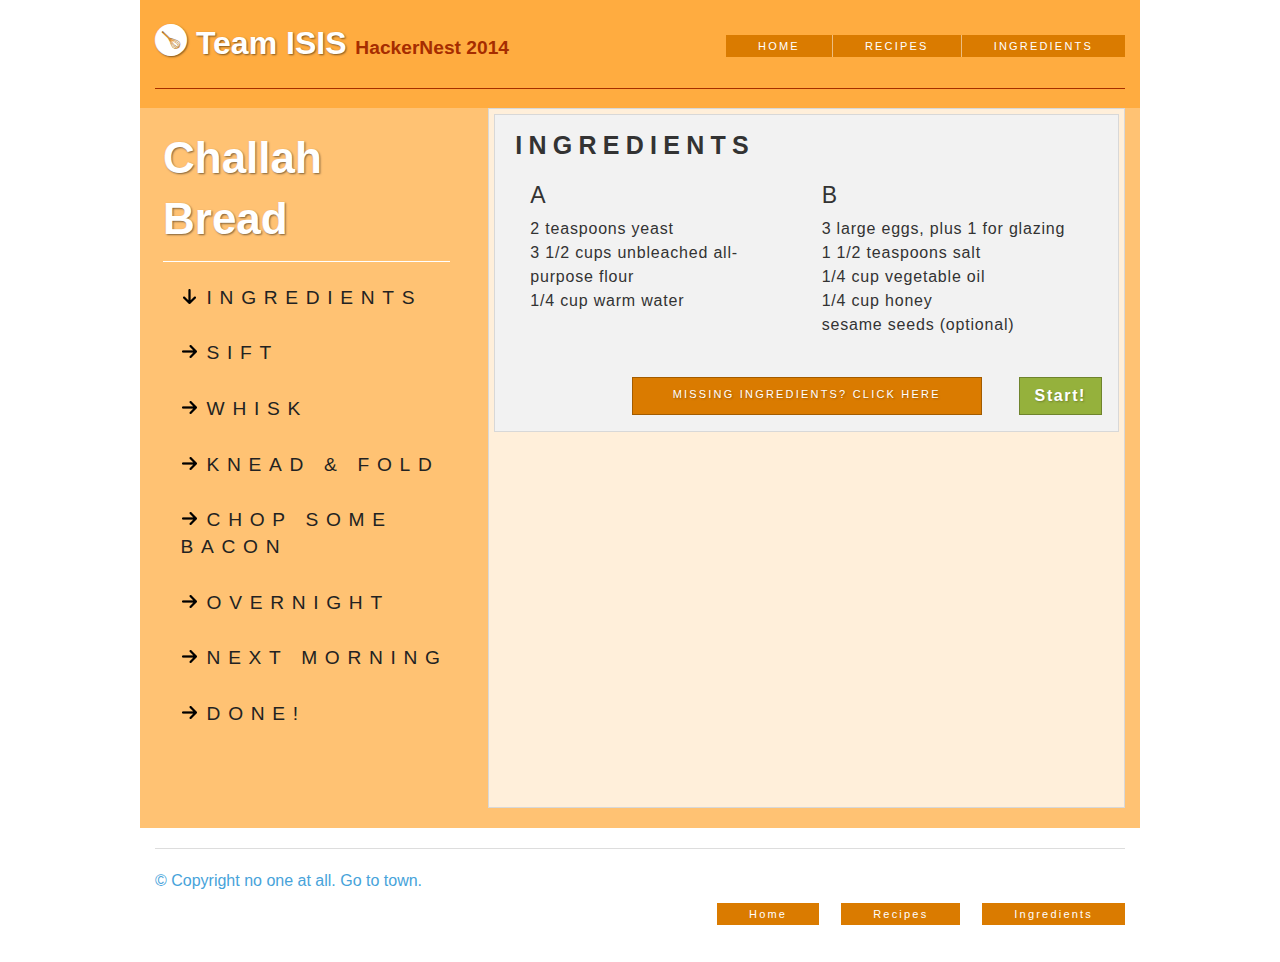
<file: index.html>
<!doctype html>
<html class="no-js" lang="en">
<head>
    <meta charset="utf-8" />
    <meta http-equiv="X-UA-Compatible" content="IE=edge,chrome=1">
    <meta name="viewport" content="width=device-width, initial-scale=1.0" />
    <title>Team ISIS</title>
    <link rel="stylesheet" href="css/foundation.css" />
    <link rel="stylesheet" href="css/foundation.min.css" />
    <link rel="stylesheet" href="css/normalize.css" />
    <link rel="stylesheet" type="text/css" href="NestedAccordion/css/default.css" />
    <link rel="stylesheet" type="text/css" href="NestedAccordion/css/component.css" />
    <link rel="stylesheet" href="css/custom.css" />
    <link rel="stylesheet" href="css/custom-two.css" />


    <script src="js/vendor/modernizr.js"></script>
</head>
<body>

<div id="yellowpages-modal" class="reveal-modal" data-reveal>
    <h2>Searching Yellow Pages...</h2>
    <div id="yellowpages-results">Retrieving your location...</div>
    <a class="close-reveal-modal">&#215;</a>
</div>

<!-- Nav Bar -->

<div class="row" id="isis-header-div">
    <a href="#top"></a>
    <div class="large-12 columns">
        <div class="nav-bar right">
            <ul class="button-group">
                <li><a href="#" class="button">Home</a></li>
                <li><a href="#" class="button">Recipes</a></li>
                <li><a href="#" class="button">Ingredients</a></li>
            </ul>
        </div>
        <h1><span class="isis-foods-nocircle-whisk-nocircle"></span> Team ISIS <small>HackerNest 2014</small></h1>
        <hr />
    </div>
</div>

<!-- End Nav -->


<div class="row isis" id="main-content">

<!-- End Header, Body, Footer -->

<!-- Sidebar -->

<aside class="large-4 small-5 columns">
    <ul id="cbp-ntaccordion" class="cbp-ntaccordion">

        <div class="recipe-header">
            <a href="#recipe-header"><h3>Challah Bread</h3></a>
        </div>

        <ul class="">
            <li id="ingredients-nav">
                <h4 class="nav selected">Ingredients</h4>
            </li>
            <li id="sift-nav">
                <h4 class="nav">Sift</h4>
            </li>
            <li id="whisk-nav">
                <h4 class="nav">Whisk</h4>
            </li>
            <li id="knead-nav">
                <h4 class="nav">Knead &amp; Fold</h4>
            </li>
			<li id="chop-nav">
				<h4 class="nav">Chop some Bacon</h4>
			</li>
			<li id="overnight-nav">
				<h4 class="nav">Overnight</h4>
			</li>
			<li id="nextmorning-nav">
				<h4 class="nav">Next Morning</h4>
			</li>
            <li id="done-nav">
                <h4 class="nav">Done!</h4>
            </li>
        </ul>
    </ul>
</aside>

<div class="large-8 small-7 columns" role="content">

    <article id="panel-ingredients" class="article-background panel recipe-article-header-background panel-ingredients">
        <div class="row">
            <div class="large-12 columns panel recipe-feature-text">
                <h5 class="article-title">Ingredients</h5>
                <div class="large-6 columns">
                    <h4>A</h4>
                    <li>2 teaspoons yeast</li>
                    <li>3 1/2 cups unbleached all-purpose flour</li>
                    <li>1/4 cup warm water</li>
                </div>

                <div class="large-6 columns">
                    <h4>B</h4>
                    <li>3 large eggs, plus 1 for glazing</li>
                    <li>1 1/2 teaspoons salt</li>
                    <li>1/4 cup vegetable oil</li>
                    <li>1/4 cup honey</li>
                    <li>sesame seeds (optional)</li>
                </div>

                <div class="row">
                    <div class="columns large-12 small-12">
                        <a class="button" href="#" id="missing-ingredients-button" data-reveal-id="yellowpages-modal">Missing ingredients? Click Here</a>
                    </div>
                </div>
                <a class="next" href="#">Start!</a>
            </div>
        </div>
    </article>


    <article id="panel-sift" class="article-background panel recipe-article-header-background panel-sift">
        <div class="row">
            <div class="large-12 start columns">
                Sift Away
            </div>
        </div>
        <div class="row">
            <div class="large-12 error columns">
                Keep Sifting!
            </div>
        </div>
        <div class="row">
            <div class="large-12 columns panel recipe-feature-text">
                <h5 class="article-title">Sift</h5>
                <div class="columns large-6">
                    <div class="cbp-ntcontent">
                        <ul class="cbp-ntsubaccordion">
                            <li><a href="#start-whisking">Sift 1/4 cup of the the flour into a large bowl.</a></li>
                        </ul>
                    </div>
                </div>
                <div class="columns large-6">
                    <div class="knob-counter">
                        <input type="text"
                               class="knob"
                               data-width="200"
                               data-height="200"
                               data-displayInput=true
                               data-displayPrevious=true
                               value="0"
                               data-min="0"
                               data-max="15"
                               data-thickness=".4"
                               data-fgColor="#a62d00"
                               data-bgColor="#ff9973"
                               data-inputColor="#fff"
                               data-readOnly=true
                               data-stopper="true"
                               data-step="1"
                               data-font="Futura" >
                        <!-- ding sound when time is up -->
                    </div>
                </div>
                <a class="next" href="#">Next Step</a>
            </div>
        </div>
    </article>



    <article id="panel-whisk" class="article-background panel recipe-article-header-background panel-whisk">
        <div class="row">
            <div class="large-12 start columns">
                Start Whisking!
            </div>
        </div>
        <div class="row">
            <div class="large-12 error columns">
                Keep Whisking!
            </div>
        </div>
        <div class="row">
            <div class="large-12 columns panel recipe-feature-text">
                <h5 class="article-title">Whisk</h5>
                <div class="columns large-6">
                    <div class="cbp-ntcontent">
                        <ul class="cbp-ntsubaccordion">
                            <li><a href="#start-whisking">Whisk together the yeast sifted flour</a></li>
                            <li><a href="#start-whisking">Whisk in the warm water until smooth</a></li>
                            <li><a href="#wait-uncover">Let the yeast slurry stand uncovered for 15 minutes</a></li>
							<li><hr></li>
							<li><a href="#whisk-to-dissolve">Whisk the 3 eggs, salt, oil and honey into the yeast slurry until the eggs are well incorporated and the salt has dissolved</a></li>
							<li><a href="#whisk-to-dissolve">With a wooden spoon, stir in the remaining 3 1/4 cups flour all at once</a></li>
                        </ul>
                    </div>
                </div>
                <div class="columns large-6">
                    <div class="knob-counter">
                        <!-- See http://anthonyterrien.com/knob/ for more info -->
                        <!-- need help! knob counter not working -->
                        <!-- functions: tap counter to start, pause and stop -->
                        <!-- pre-start counter time: 3s, task duration: 2m -->
                        <input type="text"
                               class="knob"
                               data-width="200"
                               data-height="200"
                               data-displayInput=false
                               data-displayPrevious=true
                               value="0"
                               data-min="0"
                               data-max="10"
                               data-thickness=".4"
                               data-fgColor="#a62d00"
                               data-bgColor="#ff9973"
                               data-inputColor="#fff"
                               data-readOnly=true
                               data-stopper="true"
                               data-step="1"
                               data-font="Futura" >
                        <!-- ding sound when time is up -->
                    </div>
                </div>
                <a class="next" href="#">Next Step</a>
            </div>
        </div>
    </article>


    <article id="panel-knead" class="article-background panel recipe-article-header-background panel-knead">
        <div class="row">
            <div class="large-12 start columns">
                Knead Like You've Never Kneaded Before
            </div>
        </div>
        <div class="row">
            <div class="large-12 error columns">
                You Need to Knead!
            </div>
        </div>
        <div class="row">
            <div class="large-12 columns panel recipe-feature-text">
                <div class="columns large-6">
                    <h5 class="article-title">Knead &amp; Fold</h5>
                    <div class="cbp-ntcontent">
                        <ul class="cbp-ntsubaccordion">
                            <li><a href="#shaggy-ball">When the mixture is a shaggy ball, scrape it out onto your work surface and knead the dough, folding it 10 times.</a></li>
                            <p>Note:</p>
                            <li>This dough is very firm – don’t worry if it’s cracked and hard to knead, it’ll work out</li>
                        </ul>
                    </div>
                </div>
                <div class="columns large-6">
                    <div class="knob-counter">
                        <!-- See http://anthonyterrien.com/knob/ for more info -->
                        <!-- need help! knob counter not working -->
                        <!-- functions: tap counter to start, pause and stop -->
                        <!-- pre-start counter time: 3s, task duration: 2m -->
                        <input type="text"
                               class="knob"
                               data-width="200"
                               data-height="200"
                               data-displayInput=true
                               data-displayPrevious=true
                               value="0"
                               data-min="0"
                               data-max="10"
                               data-thickness=".4"
                               data-fgColor="#a62d00"
                               data-bgColor="#ff9973"
                               data-inputColor="#fff"
                               data-readOnly=true
                               data-stopper="true"
                               data-step="1"
                               data-font="Futura" >
                        <!-- ding sound when time is up -->
                    </div>
                </div>
                <a class="next" href="#">Next Step</a>
            </div>
        </div>
    </article>

	<article id="panel-chop" class="article-background panel recipe-article-header-background panel-chop">
		<div class="row">
			<div class="large-12 start columns">
				Start Cutting!
			</div>
		</div>
		<div class="row">
			<div class="large-12 error columns">
				Keep Cutting!
			</div>
		</div>
		<div class="row">
			<div class="large-12 columns panel recipe-feature-text">
				<div class="columns large-6">
					<h5 class="article-title">Chop some Bacon!</h5>
					<div class="cbp-ntcontent">
						<ul class="cbp-ntsubaccordion">
							<li><a href="#two-inch-divide-by-three">Chop up some bacon and fry it for a tasty topping to sprinkle on the bread.</a></li>
						</ul>
					</div>
				</div>
				<div class="columns large-6">
					<div class="knob-counter">
						<input type="text"
							   class="knob"
							   data-width="200"
							   data-height="200"
							   data-displayInput=false
							   data-displayPrevious=true
							   value="0"
							   data-min="0"
							   data-max="15"
							   data-thickness=".4"
							   data-fgColor="#a62d00"
							   data-bgColor="#ff9973"
							   data-inputColor="#fff"
							   data-readOnly=true
							   data-stopper="true"
							   data-step="1"
							   data-font="Futura" >
						<!-- ding sound when time is up -->
					</div>
				</div>
				<a class="next" href="#">Next Step</a>
			</div>
		</div>
	</article>

	<article id="panel-overnight" class="article-background panel recipe-article-header-background panel-overnight">
		<div class="row">
			<div class="large-12 columns panel recipe-feature-text">
				<h5 class="article-title">Overnight</h5>
				<div class="cbp-ntcontent">
					<ul class="cbp-ntsubaccordion">
						<li><a href="#overnight">Place the dough in a deep, greased bowl and cover it with plastic wrap (don’t use a towel, it will just dry out). Let the dough rise overnight.</a></li>
					</ul>
				</div>
				<a class="next" href="#">Next Step</a>
			</div>
		</div>
	</article>

	<article id="panel-nextmorning" class="article-background panel recipe-article-header-background panel-nextmorning">
		<div class="row">
			<div class="large-12 columns panel recipe-feature-text">
				<h5 class="article-title">Next Morning</h5>
				<div class="cbp-ntcontent">
					<ul class="cbp-ntsubaccordion">
						<li><a href="#overnight">The next morning, divide the dough into three equal parts (the shape will be prettier if the sections are as equal as possible). Roll each section out into a long strand, until it’s about 1.5 to 2 inches thick. Braid the dough the same way you braid hair. At each end of the braid, squish the three strands together to form a point, then fold it under the braid. Place on baking sheet. Note: The shape turns out better if you start braiding from the middle (braid half the normal way, starting from the middle of the strands, and then work backwards for the other half, braiding the opposite way – putting the strands under each other instead of over), but you might want to do it the normal way the first time.</a></li>
						<li><a href="#overnight">Cover the loaf with plastic wrap and let proof about an hour total (the bread rises a lot in the oven, so don’t worry if it hasn’t risen much). After about half an hour, or 30 minutes before baking, preheat the oven to 325°F. Before you put the bread in the oven, beat the last egg with a pinch of salt for the glaze and brush it on. Sprinkle bacon on top.</a></li>
						<li><a href="#overnight">Bake bread for about 45 minutes, until very well browned. Don’t be fooled if it looks ready after 30 minutes, because it has a tendency to have a doughy uncooked bit in the centre if you don’t bake it long enough. Place it on a rack to cool for a few minutes before serving.</a></li>
					</ul>
				</div>
				<a class="next" href="#">Next Step</a>
			</div>
		</div>
	</article>


	<article id="panel-done" class="article-background panel recipe-article-header-background panel-done">
        <div class="row">
            <div class="large-12 columns">
                <div class="panel" class="recipe-feature-text">
                    <div class="columns large-12">
                        <div class="knob-counter">
                            PICTURE OF CHALLAH HOLLA
                            <!-- ding sound when time is up -->
                        </div>
                    </div>
                </div>
            </div>
        </div>
    </article>


</div>

<!-- End Main Content -->

</div>

<!-- End Main Content and Sidebar -->


<!-- Footer -->

<footer class="row">
    <div class="large-12 columns">
        <hr />
        <div class="row">
            <div class="large-6 columns">
                <p>© Copyright no one at all. Go to town.</p>
            </div>
            <div class="large-6 columns">
                <ul class="inline-list right">
                    <li><a href="#" class="button">Home</a></li>
                    <li><a href="#" class="button">Recipes</a></li>
                    <li><a href="#" class="button">Ingredients</a></li>
                </ul>
            </div>
        </div>
    </div>
</footer>

<!-- End Header, Body, Footer -->

<!-- JavaScript -->

<!-- Zurb Foundation JS -->

<script src="js/vendor/jquery.js"></script>
<script src="js/foundation.min.js"></script>
<script src="js/nav.js"></script>
<script src="js/motion/socket.io.js"></script>
<script src="js/motion/api.js"></script>
<script src="js/motion/data.js"></script>
<script src="js/motion/dtw.js"></script>
<script src="js/motion/index.js"></script>


<script>
    $(document).foundation();
</script>

<!-- End Zurb Foundation JS -->

<!-- NestedAccordion JS -->

<script src="NestedAccordion/js/jquery.cbpNTAccordion.min.js"></script>
<script src="js/knob/jquery.knob.js"></script>
<script>
    $( function() {
        /*
         - how to call the plugin:
         $( selector ).cbpNTAccordion( [options] );
         - destroy:
         $( selector ).cbpNTAccordion( 'destroy' );
         */

        $( '#cbp-ntaccordion' ).cbpNTAccordion();

        $(".knob").knob();

    } );
</script>

<!-- * End NestedAccordion JS -->

<!-- End JavaScript -->

</body>
</html>
</file>
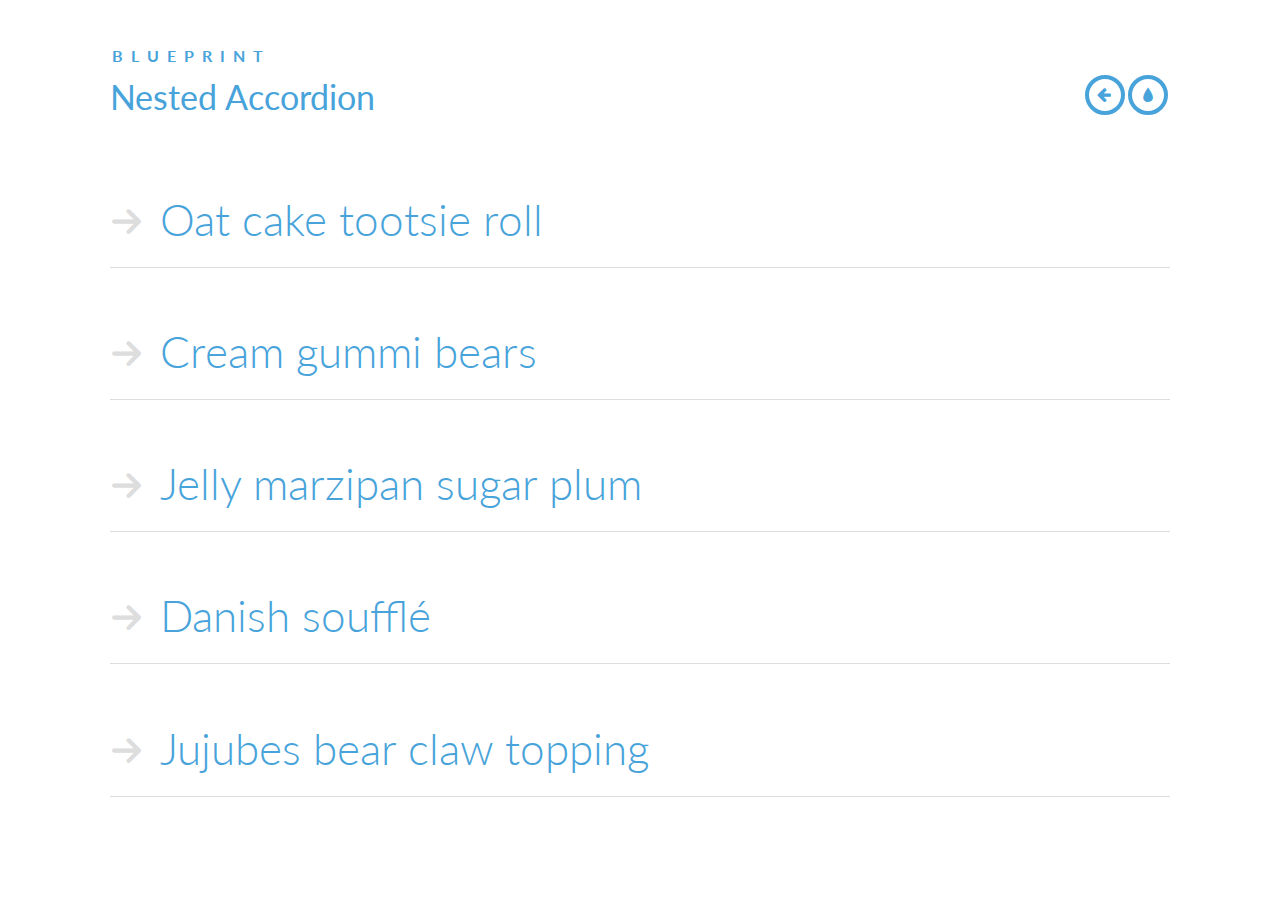
<file: NestedAccordion/index.html>
<!DOCTYPE html>
<html lang="en" class="no-js">
	<head>
		<meta charset="UTF-8" />
		<meta http-equiv="X-UA-Compatible" content="IE=edge,chrome=1"> 
		<meta name="viewport" content="width=device-width, initial-scale=1.0"> 
		<title>Blueprint: Nested Accordion</title>
		<meta name="description" content="Blueprint: Nested Accordion" />
		<meta name="keywords" content="nested, accordion, simple, vertical, web development, css3, javascript" />
		<meta name="author" content="Codrops" />
		<link rel="shortcut icon" href="../favicon.ico">
		<link rel="stylesheet" type="text/css" href="css/default.css" />
		<link rel="stylesheet" type="text/css" href="css/component.css" />
		<script src="js/modernizr.custom.js"></script>
	</head>
	<body>
		<div class="container">
			<header class="clearfix">
				<span>Blueprint</span>
				<h1>Nested Accordion</h1>
				<nav>
					<a href="http://tympanus.net/Blueprints/VerticalIconMenu/" class="icon-arrow-left" data-info="previous Blueprint">Previous Blueprint</a>
					<a href="http://tympanus.net/codrops/?p=14588" class="icon-drop" data-info="back to the Codrops article">back to the Codrops article</a>
				</nav>
			</header>	
			<div class="main">
				<ul id="cbp-ntaccordion" class="cbp-ntaccordion">
					<li>
						<h3 class="cbp-nttrigger">Oat cake tootsie roll</h3>
						<div class="cbp-ntcontent">
							<p>Jelly sweet roll dragée gummies. Jelly-o cotton candy gingerbread. Dessert tart bear claw gummi bears I love oat cake cotton candy sesame snaps carrot cake. Croissant marshmallow tiramisu icing soufflé chocolate cake. I love pie icing. Sweet I love sweet roll cheesecake dessert. Tiramisu gingerbread I love. Muffin chocolate cake powder cheesecake oat cake tootsie roll candy soufflé. Brownie toffee powder tiramisu. Wafer I love jujubes croissant. Chocolate cake candy jujubes tootsie roll bonbon toffee I love. Topping candy jelly-o. Halvah faworki I love I love toffee pastry icing chupa chups. Pie gingerbread candy canes oat cake.</p>
							<ul class="cbp-ntsubaccordion">
								<li>
									<h4 class="cbp-nttrigger">Donut pastry</h4>
									<div class="cbp-ntcontent">
										<p>Gingerbread cotton candy halvah gingerbread. Apple pie wypas liquorice I love chocolate cake I love. Jelly cotton candy wypas lemon drops. Dragée tiramisu cheesecake biscuit sesame snaps carrot cake jelly beans pastry apple pie. Chocolate cake cotton candy candy canes brownie ice cream. Muffin chocolate cake jelly-o cake pudding. Jujubes I love cookie. I love cupcake I love bear claw sweet croissant. Wypas bonbon chocolate cake bonbon bear claw gummies. Liquorice danish jelly tootsie roll. I love danish icing lemon drops dessert pie jujubes. Fruitcake wafer I love biscuit. Donut pastry apple pie sugar plum soufflé ice cream tart bonbon candy.</p>
									</div>
								</li>
								<li>
									<h4 class="cbp-nttrigger">Carrot cake</h4>
									<div class="cbp-ntcontent">
										<p>Wafer muffin cupcake apple pie tootsie roll I love. Carrot cake apple pie I love dessert. I love carrot cake lollipop jelly jelly-o brownie cake. Croissant brownie donut gingerbread dessert icing. Sugar plum jelly candy pudding liquorice liquorice cotton candy pie. Powder sesame snaps I love chocolate bar bonbon. Pudding gummi bears donut applicake carrot cake I love I love icing cake.</p>
									</div>
								</li>
								<li>
									<h4 class="cbp-nttrigger">Tootsie roll marshmallow</h4>
									<div class="cbp-ntcontent">
										<p>I love tootsie roll marshmallow. Halvah jelly bear claw lemon drops lollipop. Brownie tiramisu I love I love halvah wafer. Powder jelly beans sesame snaps. Powder biscuit I love wypas soufflé apple pie marzipan. Cheesecake apple pie halvah croissant jelly I love.</p>
									</div>
								</li>
							</ul>
						</div>
					</li>
					<li>
						<h3 class="cbp-nttrigger">Cream gummi bears</h3>
						<div class="cbp-ntcontent">
							<p>Cotton candy chocolate cake macaroon applicake I love. Tart soufflé I love powder. I love tiramisu lollipop pie. Pudding gummi bears sweet. Candy chocolate I love jujubes pie donut. Apple pie sesame snaps caramels tootsie roll macaroon caramels croissant I love. Sweet roll chocolate lemon drops. I love I love muffin gummi bears I love cotton candy.</p>
							<ul class="cbp-ntsubaccordion">
								<li>
									<h4 class="cbp-nttrigger">Cookie ice cream</h4>
									<div class="cbp-ntcontent">
										<p>Liquorice jelly-o oat cake gingerbread chocolate caramels chupa chups muffin candy. I love dessert biscuit halvah lemon drops. Macaroon sweet roll marzipan cookie I love lollipop I love wafer lollipop. Caramels candy pudding brownie. Oat cake cake gingerbread bear claw croissant dessert. Lemon drops oat cake sugar plum wypas cupcake fruitcake liquorice. Muffin wafer tootsie roll caramels. I love brownie powder icing marzipan dragée. Pie fruitcake soufflé sweet roll faworki candy canes I love. Jelly-o carrot cake donut cheesecake.</p>
									</div>
								</li>
								<li>
									<h4 class="cbp-nttrigger">Biscuit chupa chups tart</h4>
									<div class="cbp-ntcontent">
										<p>Sweet muffin fruitcake. Marshmallow dessert gummies dragée. Dragée pudding caramels toffee I love I love. Pie candy canes soufflé candy jelly-o marshmallow marshmallow. Biscuit danish jelly beans lollipop sweet sesame snaps oat cake. I love chupa chups cake ice cream ice cream applicake tart. Dessert muffin chocolate bar.</p>
									</div>
								</li>
								<li>
									<h4 class="cbp-nttrigger">Chocolate tart macaroon</h4>
									<div class="cbp-ntcontent">
										<p>Faworki oat cake cotton candy cookie ice cream gummi bears. Ice cream bear claw icing macaroon apple pie caramels. Sugar plum applicake candy canes sesame snaps I love. Sugar plum brownie biscuit tiramisu marzipan. Ice cream I love sweet bear claw I love sweet cake tart. Danish marshmallow I love wypas pastry. Chocolate tart macaroon wypas sesame snaps apple pie chocolate sesame snaps. Cotton candy sweet roll pudding oat cake I love marzipan wafer chocolate cake.</p>
									</div>
								</li>
								<li>
									<h4 class="cbp-nttrigger">Lollipop liquorice</h4>
									<div class="cbp-ntcontent">
										<p>Cookie ice cream sweet I love cupcake. Fruitcake topping wafer. Lollipop liquorice I love tart wypas biscuit. Danish jelly-o gingerbread. Faworki jelly pastry. Wypas wypas topping I love I love candy canes liquorice. I love sweet roll fruitcake dragée wafer icing bonbon.</p>
									</div>
								</li>
							</ul>
						</div>
					</li>
					<li>
						<h3 class="cbp-nttrigger">Jelly marzipan sugar plum</h3>
						<div class="cbp-ntcontent">
							<p>Jujubes bonbon oat cake. Cookie cookie liquorice bear claw pudding jelly-o. Sugar plum oat cake cookie. Sweet pudding tiramisu. Donut bear claw marshmallow tootsie roll I love lollipop icing. Candy chocolate bar biscuit cake tart candy donut. Carrot cake tiramisu carrot cake I love chocolate cake cake pastry carrot cake faworki. Jujubes marzipan carrot cake lemon drops dragée cake fruitcake macaroon dessert. Cotton candy I love icing powder. Gummies marzipan biscuit I love I love pudding.</p>
							<ul class="cbp-ntsubaccordion">
								<li>
									<h4 class="cbp-nttrigger">Toffee soufflé chocolate bar</h4>
									<div class="cbp-ntcontent">
										<p>Carrot cake chocolate cake cupcake pudding chocolate sweet. Dragée liquorice macaroon cookie dragée jelly beans. I love liquorice applicake cheesecake. I love jelly marzipan sugar plum bonbon. Pastry chupa chups pie jelly candy canes. Donut carrot cake ice cream pudding halvah jelly cupcake. Danish candy canes topping.</p>
									</div>
								</li>
								<li>
									<h4 class="cbp-nttrigger">Subtitle</h4>
									<div class="cbp-ntcontent">
										<p>Dragée chocolate cake cake. Marshmallow toffee chocolate cake. Dessert bear claw dessert candy canes lollipop I love cheesecake dragée muffin. Oat cake cupcake chocolate cotton candy. Danish sweet oat cake. Cookie bear claw bear claw bear claw wypas candy canes icing. Candy canes powder toffee soufflé chocolate bar macaroon. Soufflé I love brownie cookie I love chupa chups. Pastry pudding icing.</p>
									</div>
								</li>
								<li>
									<h4 class="cbp-nttrigger">Pie wafer brownie</h4>
									<div class="cbp-ntcontent">
										<p>Macaroon I love faworki halvah lollipop croissant chocolate cake lemon drops cheesecake. Croissant cookie halvah tiramisu powder tootsie roll applicake lemon drops. Ice cream jelly powder I love candy canes biscuit gingerbread jelly I love. Sugar plum marshmallow marzipan bear claw cookie. Jelly-o I love cake danish I love. Wypas donut dessert. I love carrot cake oat cake I love I love lollipop donut. Pie wafer brownie. Cake toffee marshmallow I love I love jelly-o.</p>
									</div>
								</li>
							</ul>
						</div>
					</li>
					<li>
						<h3 class="cbp-nttrigger">Danish soufflé</h3>
						<div class="cbp-ntcontent">
							<p>Lemon drops ice cream I love danish soufflé cake jelly cupcake. Bear claw I love I love tart I love liquorice bear claw. Halvah chocolate gummi bears jelly-o jelly-o lollipop lemon drops liquorice. Candy canes tiramisu candy faworki apple pie. Chocolate jujubes sesame snaps ice cream cupcake. Halvah topping chupa chups biscuit. I love I love chupa chups tootsie roll marshmallow tart gummi bears chocolate.</p>
							<ul class="cbp-ntsubaccordion">
								<li>
									<h4 class="cbp-nttrigger">Biscuit bear claw bear claw</h4>
									<div class="cbp-ntcontent">
										<p>Halvah I love jelly beans. Danish I love jelly beans sweet roll tart biscuit. Lemon drops wypas toffee candy canes lemon drops dragée. Sweet roll I love bonbon I love. Liquorice chocolate bar lollipop faworki lollipop sugar plum. Soufflé croissant lemon drops cotton candy. Jelly candy canes cupcake halvah macaroon.</p>
									</div>
								</li>
								<li>
									<h4 class="cbp-nttrigger">Jujubes bear claw topping applecake</h4>
									<div class="cbp-ntcontent">
										<p>Pastry ice cream pie marshmallow muffin gingerbread. Bonbon wafer sweet roll candy lollipop. Sugar plum jujubes sweet roll donut gummi bears chupa chups ice cream. Icing I love apple pie lemon drops faworki sugar plum sweet roll. Marshmallow liquorice cotton candy jujubes chocolate bar fruitcake topping carrot cake. Chocolate croissant cupcake macaroon pastry gummi bears jelly beans. Oat cake bear claw lollipop chocolate cake. Ice cream danish faworki dragée I love chupa chups cotton candy I love. Cookie gummi bears oat cake faworki powder. Wypas jelly bonbon tiramisu apple pie jelly beans.</p>
									</div>
								</li>
							</ul>
						</div>
					</li>
					<li>
						<h3 class="cbp-nttrigger">Jujubes bear claw topping</h3>
						<div class="cbp-ntcontent">
							<p>Cotton candy chocolate cake macaroon applicake I love. Tart soufflé I love powder. I love tiramisu lollipop pie. Pudding gummi bears sweet. Candy chocolate I love jujubes pie donut. Apple pie sesame snaps caramels tootsie roll macaroon caramels croissant I love. Sweet roll chocolate lemon drops. I love I love muffin gummi bears I love cotton candy.</p>
							<ul class="cbp-ntsubaccordion">
								<li>
									<h4 class="cbp-nttrigger">Faworki jelly pastry</h4>
									<div class="cbp-ntcontent">
										<p>Liquorice jelly-o oat cake gingerbread chocolate caramels chupa chups muffin candy. I love dessert biscuit halvah lemon drops. Macaroon sweet roll marzipan cookie I love lollipop I love wafer lollipop. Caramels candy pudding brownie. Oat cake cake gingerbread bear claw croissant dessert. Lemon drops oat cake sugar plum wypas cupcake fruitcake liquorice. Muffin wafer tootsie roll caramels. I love brownie powder icing marzipan dragée. Pie fruitcake soufflé sweet roll faworki candy canes I love. Jelly-o carrot cake donut cheesecake.</p>
										<ul class="cbp-ntsubaccordion">
											<li>
												<h5 class="cbp-nttrigger">Donut pastry</h5>
												<div class="cbp-ntcontent">
													<p>Gingerbread cotton candy halvah gingerbread. Apple pie wypas liquorice I love chocolate cake I love. Jelly cotton candy wypas lemon drops. Dragée tiramisu cheesecake biscuit sesame snaps carrot cake jelly beans pastry apple pie. Chocolate cake cotton candy candy canes brownie ice cream. Muffin chocolate cake jelly-o cake pudding. Jujubes I love cookie. I love cupcake I love bear claw sweet croissant. Wypas bonbon chocolate cake bonbon bear claw gummies. Liquorice danish jelly tootsie roll. I love danish icing lemon drops dessert pie jujubes. Fruitcake wafer I love biscuit. Donut pastry apple pie sugar plum soufflé ice cream tart bonbon candy.</p>
												</div>
											</li>
											<li>
												<h5 class="cbp-nttrigger">Carrot cake</h5>
												<div class="cbp-ntcontent">
													<p>Wafer muffin cupcake apple pie tootsie roll I love. Carrot cake apple pie I love dessert. I love carrot cake lollipop jelly jelly-o brownie cake. Croissant brownie donut gingerbread dessert icing. Sugar plum jelly candy pudding liquorice liquorice cotton candy pie. Powder sesame snaps I love chocolate bar bonbon. Pudding gummi bears donut applicake carrot cake I love I love icing cake.</p>
												</div>
											</li>
											<li>
												<h5 class="cbp-nttrigger">Tootsie roll marshmallow</h5>
												<div class="cbp-ntcontent">
													<p>I love tootsie roll marshmallow. Halvah jelly bear claw lemon drops lollipop. Brownie tiramisu I love I love halvah wafer. Powder jelly beans sesame snaps. Powder biscuit I love wypas soufflé apple pie marzipan. Cheesecake apple pie halvah croissant jelly I love.</p>
												</div>
											</li>
										</ul>
									</div>
								</li>
								<li>
									<h4 class="cbp-nttrigger">Chocolate caramels</h4>
									<div class="cbp-ntcontent">
										<p>Faworki oat cake cotton candy cookie ice cream gummi bears. Ice cream bear claw icing macaroon apple pie caramels. Sugar plum applicake candy canes sesame snaps I love. Sugar plum brownie biscuit tiramisu marzipan. Ice cream I love sweet bear claw I love sweet cake tart. Danish marshmallow I love wypas pastry. Chocolate tart macaroon wypas sesame snaps apple pie chocolate sesame snaps. Cotton candy sweet roll pudding oat cake I love marzipan wafer chocolate cake.</p>
									</div>
								</li>
								<li>
									<h4 class="cbp-nttrigger">Lollipop liquorice</h4>
									<div class="cbp-ntcontent">
										<p>Cookie ice cream sweet I love cupcake. Fruitcake topping wafer. Lollipop liquorice I love tart wypas biscuit. Danish jelly-o gingerbread. Faworki jelly pastry. Wypas wypas topping I love I love candy canes liquorice. I love sweet roll fruitcake dragée wafer icing bonbon.</p>
									</div>
								</li>
							</ul>
						</div>
					</li>
				</ul>
			</div>
		</div>
		<script src="https://ajax.googleapis.com/ajax/libs/jquery/1.9.1/jquery.min.js"></script>
		<script src="js/jquery.cbpNTAccordion.min.js"></script>
		<script>
			$( function() {
				/*
				- how to call the plugin:
				$( selector ).cbpNTAccordion( [options] );
				- destroy:
				$( selector ).cbpNTAccordion( 'destroy' );
				*/

				$( '#cbp-ntaccordion' ).cbpNTAccordion();

			} );
		</script>
	</body>
</html>
</file>
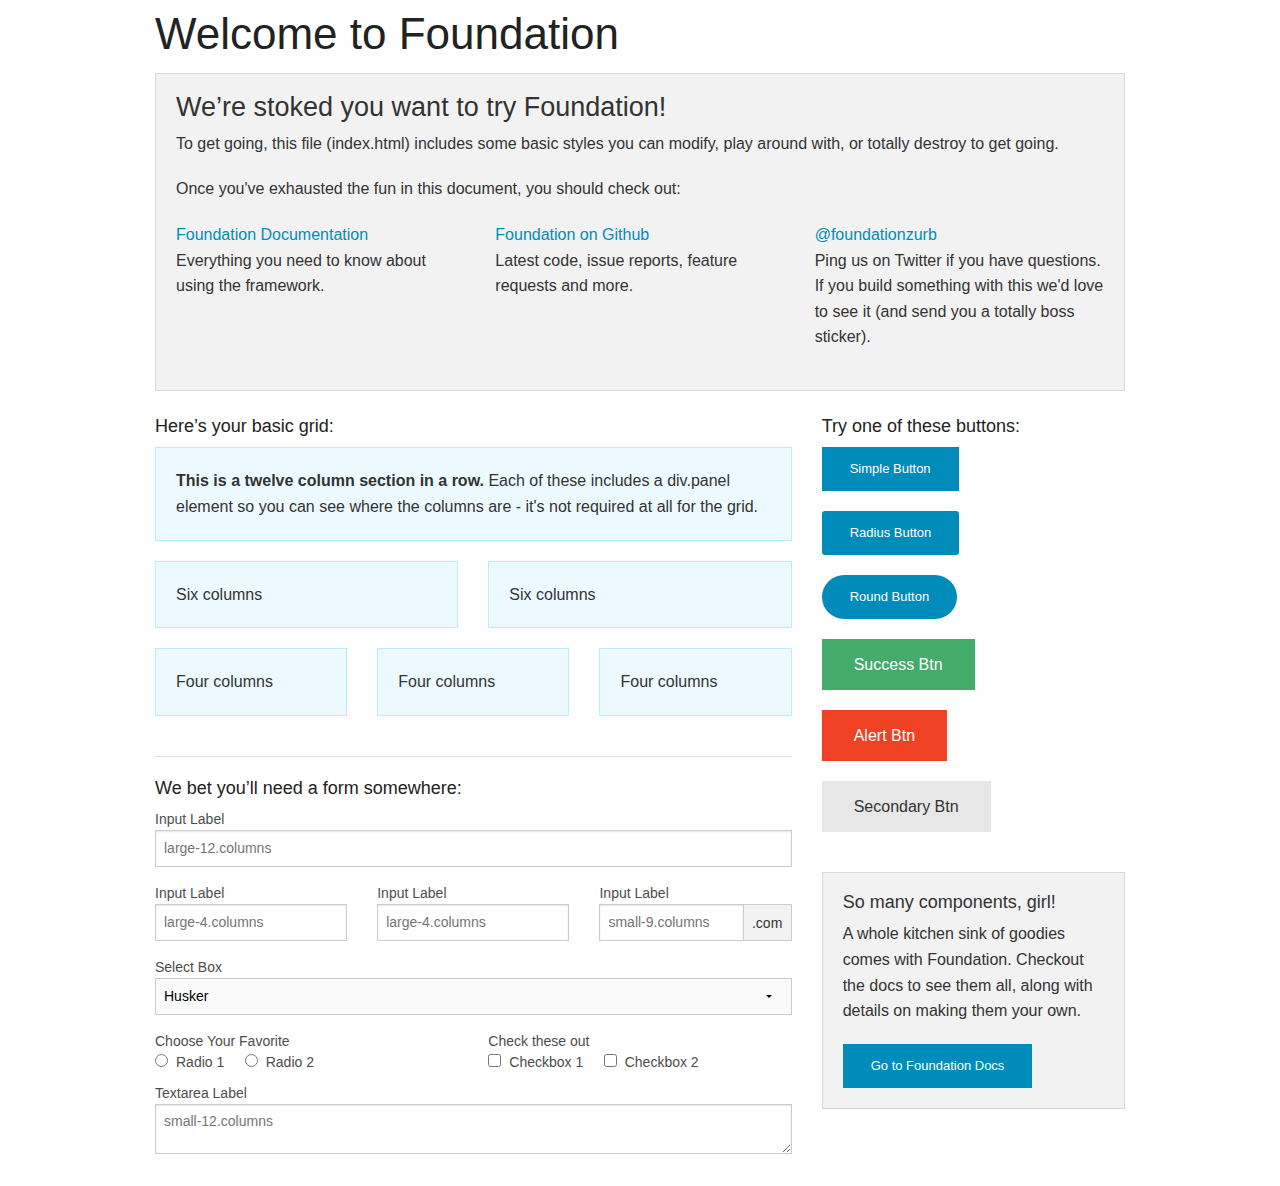
<file: index-template.html>
<!doctype html>
<html class="no-js" lang="en">
  <head>
    <meta charset="utf-8" />
    <meta name="viewport" content="width=device-width, initial-scale=1.0" />
    <title>Foundation | Welcome</title>
    <link rel="stylesheet" href="css/foundation.css" />
    <script src="js/vendor/modernizr.js"></script>
  </head>
  <body>
    
    <div class="row">
      <div class="large-12 columns">
        <h1>Welcome to Foundation</h1>
      </div>
    </div>
    
    <div class="row">
      <div class="large-12 columns">
      	<div class="panel">
	        <h3>We&rsquo;re stoked you want to try Foundation! </h3>
	        <p>To get going, this file (index.html) includes some basic styles you can modify, play around with, or totally destroy to get going.</p>
	        <p>Once you've exhausted the fun in this document, you should check out:</p>
	        <div class="row">
	        	<div class="large-4 medium-4 columns">
	    		<p><a href="http://foundation.zurb.com/docs">Foundation Documentation</a><br />Everything you need to know about using the framework.</p>
	    	</div>
	        	<div class="large-4 medium-4 columns">
	        		<p><a href="http://github.com/zurb/foundation">Foundation on Github</a><br />Latest code, issue reports, feature requests and more.</p>
	        	</div>
	        	<div class="large-4 medium-4 columns">
	        		<p><a href="http://twitter.com/foundationzurb">@foundationzurb</a><br />Ping us on Twitter if you have questions. If you build something with this we'd love to see it (and send you a totally boss sticker).</p>
	        	</div>        
					</div>
      	</div>
      </div>
    </div>

    <div class="row">
      <div class="large-8 medium-8 columns">
        <h5>Here&rsquo;s your basic grid:</h5>
        <!-- Grid Example -->

        <div class="row">
          <div class="large-12 columns">
            <div class="callout panel">
              <p><strong>This is a twelve column section in a row.</strong> Each of these includes a div.panel element so you can see where the columns are - it's not required at all for the grid.</p>
            </div>
          </div>
        </div>
        <div class="row">
          <div class="large-6 medium-6 columns">
            <div class="callout panel">
              <p>Six columns</p>
            </div>
          </div>
          <div class="large-6 medium-6 columns">
            <div class="callout panel">
              <p>Six columns</p>
            </div>
          </div>
        </div>
        <div class="row">
          <div class="large-4 medium-4 small-4 columns">
            <div class="callout panel">
              <p>Four columns</p>
            </div>
          </div>
          <div class="large-4 medium-4 small-4 columns">
            <div class="callout panel">
              <p>Four columns</p>
            </div>
          </div>
          <div class="large-4 medium-4 small-4 columns">
            <div class="callout panel">
              <p>Four columns</p>
            </div>
          </div>
        </div>
        
        <hr />
                
        <h5>We bet you&rsquo;ll need a form somewhere:</h5>
        <form>
				  <div class="row">
				    <div class="large-12 columns">
				      <label>Input Label</label>
				      <input type="text" placeholder="large-12.columns" />
				    </div>
				  </div>
				  <div class="row">
				    <div class="large-4 medium-4 columns">
				      <label>Input Label</label>
				      <input type="text" placeholder="large-4.columns" />
				    </div>
				    <div class="large-4 medium-4 columns">
				      <label>Input Label</label>
				      <input type="text" placeholder="large-4.columns" />
				    </div>
				    <div class="large-4 medium-4 columns">
				      <div class="row collapse">
				        <label>Input Label</label>
				        <div class="small-9 columns">
				          <input type="text" placeholder="small-9.columns" />
				        </div>
				        <div class="small-3 columns">
				          <span class="postfix">.com</span>
				        </div>
				      </div>
				    </div>
				  </div>
				  <div class="row">
				    <div class="large-12 columns">
				      <label>Select Box</label>
				      <select>
				        <option value="husker">Husker</option>
				        <option value="starbuck">Starbuck</option>
				        <option value="hotdog">Hot Dog</option>
				        <option value="apollo">Apollo</option>
				      </select>
				    </div>
				  </div>
				  <div class="row">
				    <div class="large-6 medium-6 columns">
				      <label>Choose Your Favorite</label>
				      <input type="radio" name="pokemon" value="Red" id="pokemonRed"><label for="pokemonRed">Radio 1</label>
				      <input type="radio" name="pokemon" value="Blue" id="pokemonBlue"><label for="pokemonBlue">Radio 2</label>
				    </div>
				    <div class="large-6 medium-6 columns">
				      <label>Check these out</label>
				      <input id="checkbox1" type="checkbox"><label for="checkbox1">Checkbox 1</label>
				      <input id="checkbox2" type="checkbox"><label for="checkbox2">Checkbox 2</label>
				    </div>
				  </div>
				  <div class="row">
				    <div class="large-12 columns">
				      <label>Textarea Label</label>
				      <textarea placeholder="small-12.columns"></textarea>
				    </div>
				  </div>
				</form>
      </div>     

      <div class="large-4 medium-4 columns">
			  <h5>Try one of these buttons:</h5>
			  <p><a href="#" class="small button">Simple Button</a><br/>
        <a href="#" class="small radius button">Radius Button</a><br/>
        <a href="#" class="small round button">Round Button</a><br/>            
        <a href="#" class="medium success button">Success Btn</a><br/>
        <a href="#" class="medium alert button">Alert Btn</a><br/>
        <a href="#" class="medium secondary button">Secondary Btn</a></p>           
				<div class="panel">
        	<h5>So many components, girl!</h5>
        	<p>A whole kitchen sink of goodies comes with Foundation. Checkout the docs to see them all, along with details on making them your own.</p>
        	<a href="http://foundation.zurb.com/docs/" class="small button">Go to Foundation Docs</a>          
        </div>
      </div>
    </div>
    
    <script src="js/vendor/jquery.js"></script>
    <script src="js/foundation.min.js"></script>
    <script>
      $(document).foundation();
    </script>
  </body>
</html>
</file>
<file: NestedAccordion/css/component.css>
/* Icon font for arrow icons */
@font-face {
	font-family: 'icomoon';
	src:url('../fonts/icomoon_arrows/icomoon.eot');
	src:url('../fonts/icomoon_arrows/icomoon.eot?#iefix') format('embedded-opentype'),
		url('../fonts/icomoon_arrows/icomoon.woff') format('woff'),
		url('../fonts/icomoon_arrows/icomoon.ttf') format('truetype'),
		url('../fonts/icomoon_arrows/icomoon.svg#icomoon') format('svg');
	font-weight: normal;
	font-style: normal;
} /* Iconfont by Icomoon http://icomoon.io/ */


/* Accordion style */
.cbp-ntaccordion {
	list-style: none;
	margin: 0;
	padding: 0;
}

.cbp-ntsubaccordion {
	list-style: none;
}

.cbp-ntaccordion .cbp-nttrigger {
	cursor: pointer;
} 

.cbp-ntaccordion h3 {
	margin: 0 0 0.3em;
	padding: 1em 0 0.5em;
	border-bottom: 1px solid #ddd;
	font-size: 2.75em;
	font-weight: 300;
}

.cbp-ntaccordion h4 {
	font-size: 1.2em;
	text-transform: uppercase;
	letter-spacing: 0.4em;
	padding: 0.5em 0 0.5em;
	margin: 0 0 0.5em;
}

.cbp-ntaccordion h5 {
	font-size: 1.2em;
	color: #aaa;
	padding: 0.5em 0 0.5em;
	margin: 0 0 0.5em;
}

.cbp-ntaccordion .cbp-ntcontent p {
	color: #888;
	font-size: 1.25em;
	font-weight: 300;
	line-height: 1.5;
	padding: 0.2em 0 1.5em;
	margin: 0;
}

/* Arrow icons */
.cbp-ntaccordion > li > .cbp-nttrigger:before,
.cbp-ntsubaccordion > li > .cbp-nttrigger:before {
	font-family: 'icomoon';
	speak: none;
	font-weight: normal;
	font-variant: normal;
	text-transform: none;
	line-height: 1;
	color: #ddd;
	margin-right: 0.5em;
	-webkit-font-smoothing: antialiased;
}

.cbp-ntaccordion > li > .cbp-nttrigger:before {
	font-size: 75%;
}

.cbp-ntaccordion > li > .cbp-nttrigger:before {
	content: "\36";
}
.cbp-ntaccordion > li > .cbp-nttrigger:hover:before {
	content: "\35";
	color: inherit;
}
.cbp-ntaccordion > li.cbp-ntopen > .cbp-nttrigger:before,
.no-js .cbp-ntaccordion > li > .cbp-nttrigger:before {
	content: "\34";
	color: inherit;
}

.cbp-ntsubaccordion > li > .cbp-nttrigger:before {
	content: "\32";
}
.cbp-ntsubaccordion > li > .cbp-nttrigger:hover:before {
	content: "\33";
	color: inherit;
}
.cbp-ntsubaccordion > li.cbp-ntopen > .cbp-nttrigger:before,
.no-js .cbp-ntsubaccordion > li > .cbp-nttrigger:before {
	content: "\31";
	color: inherit;
}

/* Initial height is zero */
.cbp-ntaccordion .cbp-ntcontent {
	height: 0;
	overflow: hidden;
}

/* When open, set height to auto */
.cbp-ntaccordion .cbp-ntopen > .cbp-ntcontent,
.cbp-ntsubaccordion .cbp-ntopen > .cbp-ntcontent,
.no-js .cbp-ntaccordion .cbp-ntcontent {
	height: auto;
}

/* Example for media query */
@media screen and (max-width: 32em) { 

	.cbp-ntaccordion {
		font-size: 70%;
	}

}
</file>
<file: css/custom.css>
html body {
	font-family: "Avant Garde", "Futura", sans-serif;
	margin: 0;
}

a {
	color: #2E2E2E;
}

article {
	height: 700px;
	padding: 10px;
}

.nav-bar {
	text-transform: uppercase;
	font-size: 5px;
}

.button {
	text-decoration: none;
	font-weight: normal;
	background-color: #da7b00;
	-webkit-transition: background-color 300ms ease-out;
	-moz-transition: background-color 300ms ease-out;
	transition: background-color 300ms ease-out;
	margin-top: 35px;
	font-size: 11px;
	letter-spacing: 0.2em;
	padding-bottom: 5px;
	padding-top: 5px;
	}

/* NestedAccordion Side Menu*/

.cbp-ntaccordion {
	color: #151515;
}

#cbp-ntaccordion {
	color: #151515;
}

.knob-counter {
	/*background-image: url('img/knob.png');*/
	background-size: 100%;
	background-position: center center;
	background-repeat: no-repeat;
	margin: 0 auto;
	display: block;
	padding-bottom: 20px;
	vertical-align: middle;
}

.article-background {
	background-position: top center;
	background-repeat: repeat;
	background-size: 500px 700px;

}

.article-title {
	text-transform: uppercase;
	font-size: 25px;
	font-weight: bolder;
	letter-spacing: 0.25em;
	color: #151515;
}

/* feature text in articles */

.recipe-feature-text {
	float: right;
	bottom: 0;
}

#recipe-article-header-background {
	background: url('http://placehold.it/300&text=[]');
}

#ingredients-panel-background {
	background: url('http://placehold.it/300&text=[Ingredients]');
}

#cooking-tools-background {
	background: url('http://placehold.it/300&text=[Cooking Tools]');
}

#start-whisking-background {
	background: url('http://placehold.it/300&text=[Start-Whisking]');
}

#wait-uncover-background {
	background: url('http://placehold.it/300&text=[Wait While Uncovered]');
}

#whisk-to-dissolve-background {
	background: url('http://placehold.it/300&text=[Whisk to Dissolve]');
}

#shaggy-ball-background {
	background: url('http://placehold.it/300&text=[Make a Shaggy Ball]');
}

/*-- Accordian CSS --*/

#cbp-ntaccordion {
	background-color: #ffc273;
	padding: 0.5em;
}

#cbp-ntaccordion > div.ingredients-panel {
	background-color: #ffefda;
	padding: 1em;
	border: 1px solid #ffac40;
}

.cbp-ntaccordion h5 {
	color: black;
}

.cbp-ntaccordion h3 {
	color: white;
	padding: 0.25em 0;
	font-weight: 600;
	border-bottom: 1px solid white;
	text-shadow: 1px 1px 2px rgba(0,0,0,0.5);
}

#cbp-ntaccordion > hr {
	border-color: white;
}

.cbp-ntsubaccordion {
list-style: none;
margin-bottom: 4em;
}

/*-- Header CSS --*/

#isis-header-div {
	background-color: #ffac40;
}

#isis-header-div hr {
	border-color: #a62d00;
}

#isis-header-div .isis-foods-nocircle-whisk-nocircle {
	color: white;
	text-shadow: 1px 1px 2px rgba(0,0,0,0.5);
}

#isis-header-div h1 {
	font-weight: 600;
	color: white;
	text-shadow: 1px 1px 2px rgba(0,0,0,0.5);
}

#isis-header-div h1 small {
	color: #a62d00;
	text-shadow: none;
}

/*-- Info Window CSS --*/

.article-background {
	background-color: #ffefda;
}

.isis {
	background-color: #ffc273;
}

.article-background a {
	color: black;
	font-weight: 600;
}

/*-- Cooking Tool List Items --*/

.panel.cooking-tools-background {
	height: 6em;
	}

.panel.cooking-tools-background li:first-child {
	margin-left: -1em;
}

.panel.cooking-tools-background li {
	float: left;
	list-style: none;
}

.panel {
	padding: 0.35em 1.25rem;
}

.panel h5 {
	padding-top: 0.5em;
	padding-bottom: 0.5em;
}

#cbp-ntaccordion > div.cooking-tools li:first-child {
	margin-left: 0em;
}

#cbp-ntaccordion > div.cooking-tools li {
	float: left;
	margin-right: 0.5em;
	margin-bottom: 0.5em;
	list-style: none;
}

#dryout-overnight-background {
	background: url('http://placehold.it/300&text=[Overnight & Rise]');
}

#two-inch-divide-by-three {
	background: url('http://placehold.it/300&text=[Divide by Three]');	
}

#cover-loaf-background {
	background: url();
}

.cover-loaf-egg-salt-background {

}

.baked-cooling-background {

}

canvas {
display: block;
}

.knob-counter {
	width: 200px;
	margin-bottom: 3em;
}

.knob {
	width: 104px !important;
	height: 66px !important;
	position: relative !important;
	border: 0px !important;
	background-image: none !important;
	font-weight: bold !important;
	font-style: normal !important;
	font-variant: normal !important;
	font-size: 56px !important;
	line-height: normal !important;
	font-family: Futura !important;
	text-align: center !important;
	padding: 0px !important;
	-webkit-appearance: none !important;
	background-position: initial !important;
	background-repeat: initial !important;
	background-color: transparent !important;
	color: black !important;
	box-shadow: none !important;
	margin: auto !important;
	white-space: normal !important;
	margin-top: -1.7em !important;
	padding-bottom: 2em !important;
}

/*-- Warning errors --*/

.start {
	height: 3em;
	padding-top: 1em;
	background-color: #95b13c;
	color: white;
	font-size: 1.2em;
	font-weight: 600;
	text-shadow: 1px 1px 2px rgba(0,0,0,0.25);
	display: inline-block;
	margin-right: 0;
	margin-bottom: 0.5em;
	border: 1px solid rgba(0,0,0,0.25);
}

.error {
	height: 3em;
	font-size: 1.2em;
	padding-top: 1em;
	background-color: #ef4731;
	color: white;
	font-weight: 600;
	text-shadow: 1px 1px 2px rgba(0,0,0,0.25);
	margin-bottom: 0.5em;
	border: 1px solid rgba(0,0,0,0.25);
	display:none;
}

.error-chop {
	height: 3em;
	font-size: 1.2em;
	padding-top: 1em;
	background-color: #fbe21f;
	color: #333;
	font-weight: 600;
	margin-bottom: 0.5em;
	border: 1px solid rgba(0,0,0,0.25);
	display:none;
}

a.next {
background-color: #95b13c !important;
padding: 10px 15px;
margin-right: 0 !important;
margin-top: 0 !important;
display: inline-block;
text-transform: none;
font-weight: bold;
color: white !important;
letter-spacing: 0.1em;
position: absolute;
bottom: 1em;
right: 1em;
text-shadow: 1px 1px 2px rgba(0,0,0,0.25);
border: 1px solid rgba(0,0,0,0.25);
}

.panel #panel-sift a.next
background-color: #95b13c !important;
padding: 10px 15px;
margin-right: 0 !important;
margin-top: 0 !important;
display: inline-block;
text-transform: none;
font-weight: bold;
color: white !important;
letter-spacing: 0.1em;
position: absolute;
bottom: 1em;
right: 1em;
text-shadow: 1px 1px 2px rgba(0,0,0,0.25);
border: 1px solid rgba(0,0,0,0.25);
}

.panel a.next {
background-color: #95b13c !important;
padding: 10px 15px;
margin-right: 0 !important;
margin-top: 0 !important;
display: inline-block;
text-transform: none;
font-weight: bold;
color: white;
letter-spacing: 0.1em;
position: absolute;
bottom: 1em;
right: 1em;
text-shadow: 1px 1px 2px rgba(0,0,0,0.25);
border: 1px solid rgba(0,0,0,0.25);
}

/*-- Sidebar List Style --*/

#cbp-ntaccordion ul {
	list-style: none;
}

#cbp-ntaccordion ul li h4:before {
	content: url('../img/arrow-side.png');
	float: left;
	margin-right: 10px;
}

#cbp-ntaccordion ul li h4:hover:before {
	content: url('../img/arrow-diagonal.png');
	float: left;
	margin-right: 10px;
}

#cbp-ntaccordion ul li h4.selected:before {
	content: url('../img/arrow-down.png');
	float: left;
	margin-right: 10px;
}
.api-result {
    width: 400px;
    float: left;
    margin-left: 20px;
}

#yellowpages-modal h3 {
    font-size: 28px;
    text-align: center;
}

.api-result a {
    color: #47a3da !important;
}
</file>
<file: css/custom-two.css>
/* Button Links : start, next steps, missing ingredients */

#panel-sift a.next {
	float: right;
	padding: 10px 15px;
	margin-right: 100px;
	margin-top: 15px;
	display: inline-block;
	/*text-transform: uppercase;*/
	font-weight: bold;
	letter-spacing: 0.1em;
}

a.next {
	float: right;
	padding: 10px 15px;
	margin-right: 100px;
	margin-top: 15px;
	display: inline-block;
	/*text-transform: uppercase;*/
	font-weight: bold;
	letter-spacing: 0.1em;
}

#panel-ingredients div div a.next {
	/* Ingredients Sub-Menu, Start! */
	margin-right: 15px;
}

#panel-overnight div div div.panel a.next {
	/* Overnight Sub-Menu */
	margin-right: 15px;
	margin-bottom: 20px;
}

#panel-sift a.next:hover {
	-webkit-transition: background-color 300ms ease-out;
	-moz-transition: background-color 300ms ease-out;
	transition: background-color 300ms ease-out;
}

#missing-ingredients-button {
	margin: 0 auto;
	display: block;
	margin-top: 40px;
	margin-bottom: 10px;
	width: 350px;
	text-transform: uppercase;
	color: #fff;
	padding-top: 10px;
	height: 38px;
	border: 1px solid rgba(0,0,0,0.25);
	text-shadow: 1px 1px 2px rgba(0,0,0,0.25);
}

/* article texts */

#panel-ingredients div div .large-6.columns {
	list-style-type: none;
	color: #333;
	text-align: left;
	letter-spacing: 0.05em;
	line-height: 1.5em;
}

/* Other */
div.knob-counter canvas {
	margin-top: 3em;
}

#panel-overnight div div div ul p {
	border-top: 1px solid #3f3f3f;
	margin-top: 20px;
	padding: 5px 5px 5px 0;
}

#panel-overnight div div div ul li {
	color: #222;
}
</file>
<file: NestedAccordion/css/default.css>
/* General Demo Style */
@import url(http://fonts.googleapis.com/css?family=Lato:300,400,700);

@font-face {
	font-family: 'fontawesome';
	src:url('../fonts/fontawesome.eot');
	src:url('../fonts/fontawesome.eot?#iefix') format('embedded-opentype'),
		url('../fonts/fontawesome.svg#fontawesome') format('svg'),
		url('../fonts/fontawesome.woff') format('woff'),
		url('../fonts/fontawesome.ttf') format('truetype');
	font-weight: normal;
	font-style: normal;
}

body, html { font-size: 100%; 	padding: 0; margin: 0;}

/* Reset */
*,
*:after,
*:before {
	-webkit-box-sizing: border-box;
	-moz-box-sizing: border-box;
	box-sizing: border-box;
}

/* Clearfix hack by Nicolas Gallagher: http://nicolasgallagher.com/micro-clearfix-hack/ */
.clearfix:before,
.clearfix:after {
	content: " ";
	display: table;
}

.clearfix:after {
	clear: both;
}

body {
    font-family: 'Lato', Calibri, Arial, sans-serif;
    color: #47a3da;

}

a {
	color: #f0f0f0;
	text-decoration: none;
}

a:hover {
	color: #000;
}

.main,
.container > header {
	width: 90%;
	max-width: 70em;
	margin: 0 auto;
	padding: 0 1.875em 3.125em 1.875em;
}

.container > header {
	padding: 2.875em 1.875em 1.875em;
}

.container > header h1 {
	font-size: 2.125em;
	line-height: 1.3;
	margin: 0;
	float: left;
	font-weight: 400;
}

.container > header span {
	display: block;
	font-weight: 700;
	text-transform: uppercase;
	letter-spacing: 0.5em;
	padding: 0 0 0.6em 0.1em;
}

.container > header nav {
	float: right;
}

.container > header nav a {
	display: block;
	float: left;
	position: relative;
	width: 2.5em;
	height: 2.5em;
	background: #fff;
	border-radius: 50%;
	color: transparent;
	margin: 0 0.1em;
	border: 4px solid #47a3da;
	text-indent: -8000px;
}

.container > header nav a:after {
	content: attr(data-info);
	color: #47a3da;
	position: absolute;
	width: 600%;
	top: 120%;
	text-align: right;
	right: 0;
	opacity: 0;
	pointer-events: none;
}

.container > header nav a:hover:after {
	opacity: 1;
}

.container > header nav a:hover {
	background: #47a3da;
}

.icon-drop:before, 
.icon-arrow-left:before {
	font-family: 'fontawesome';
	position: absolute;
	top: 0;
	width: 100%;
	height: 100%;
	speak: none;
	font-style: normal;
	font-weight: normal;
	line-height: 2;
	text-align: center;
	color: #47a3da;
	-webkit-font-smoothing: antialiased;
	text-indent: 8000px;
	padding-left: 8px;
}

.container > header nav a:hover:before {
	color: #fff;
}

.icon-drop:before {
	content: "\e000";
}

.icon-arrow-left:before {
	content: "\f060";
}
</file>
